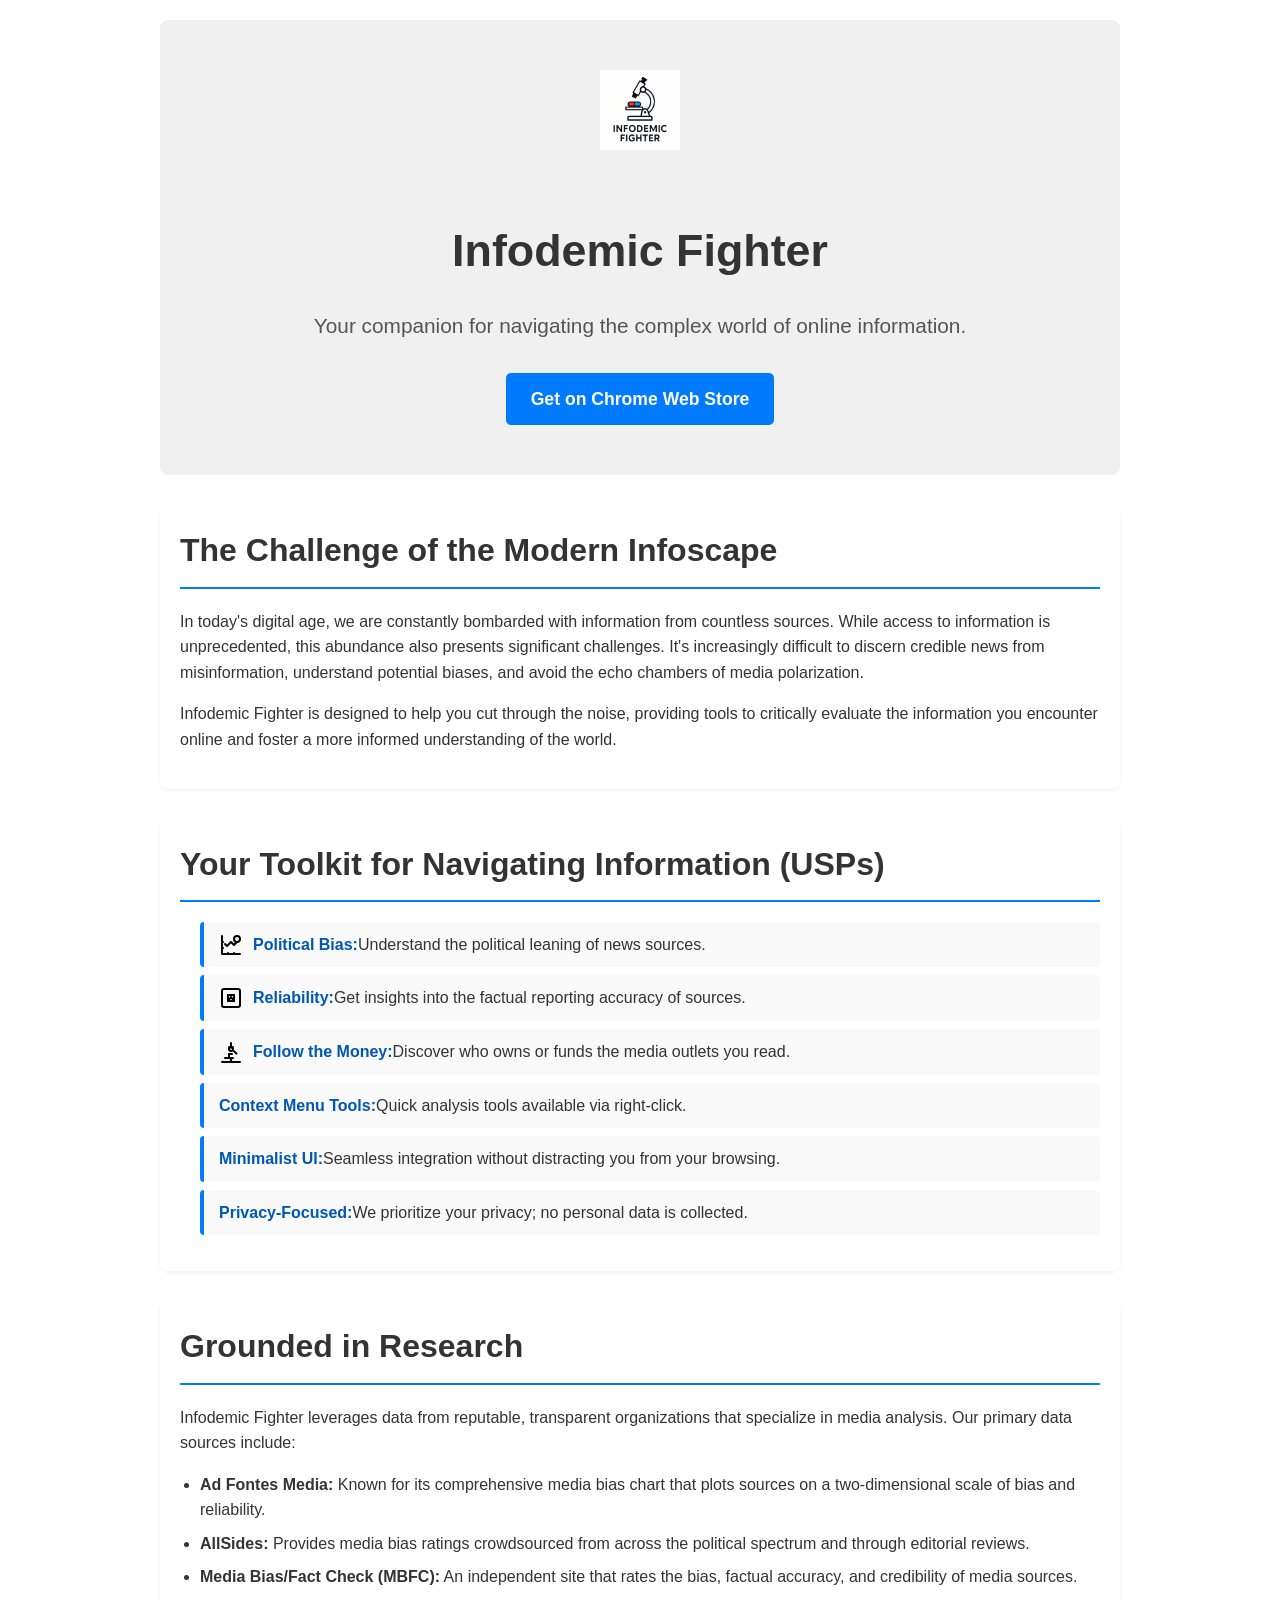
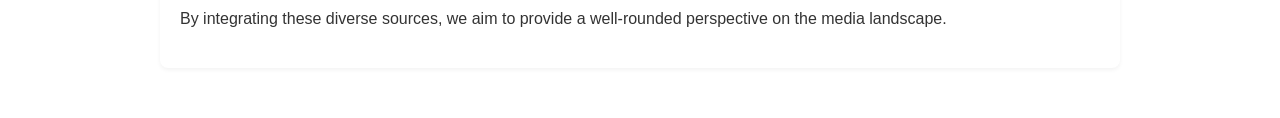
<file: index.html>
<!DOCTYPE html>
<html lang="en">
<head>
    <meta charset="UTF-8">
    <meta name="viewport" content="width=device-width, initial-scale=1.0">
    <title>Infodemic Fighter - Know Your News</title>
    <link rel="stylesheet" href="assets/styles/landing.css">
</head>
<body>
    <div class="container">
        <section class="hero">
        <img src="assets/icons/logo.png" alt="Infodemic Fighter Logo" class="hero-logo">
        <h1>Infodemic Fighter</h1>
        <p>Your companion for navigating the complex world of online information.</p>
        <a href="https://chromewebstore.google.com/detail/infodemic-fighter/ebcmohgfdgkadgokpmoaeneeebnfkfbo" class="cta-button" target="_blank">Get on Chrome Web Store</a>
    </section>

    <section id="introduction">
        <h2>The Challenge of the Modern Infoscape</h2>
        <p>In today's digital age, we are constantly bombarded with information from countless sources. While access to information is unprecedented, this abundance also presents significant challenges. It's increasingly difficult to discern credible news from misinformation, understand potential biases, and avoid the echo chambers of media polarization.</p>
        <p>Infodemic Fighter is designed to help you cut through the noise, providing tools to critically evaluate the information you encounter online and foster a more informed understanding of the world.</p>
    </section>

    <section id="features">
        <h2>Your Toolkit for Navigating Information (USPs)</h2>
        <ul>
            <li><img src="assets/icons/analysis.svg" alt="Political Bias Icon" class="usp-icon"><strong>Political Bias:</strong> Understand the political leaning of news sources.</li>
            <li><img src="assets/icons/data.svg" alt="Reliability Icon" class="usp-icon"><strong>Reliability:</strong> Get insights into the factual reporting accuracy of sources.</li>
            <li><img src="assets/icons/microscope.svg" alt="Follow the Money Icon" class="usp-icon"><strong>Follow the Money:</strong> Discover who owns or funds the media outlets you read.</li>
            <li><strong>Context Menu Tools:</strong> Quick analysis tools available via right-click.</li>
            <li><strong>Minimalist UI:</strong> Seamless integration without distracting you from your browsing.</li>
            <li><strong>Privacy-Focused:</strong> We prioritize your privacy; no personal data is collected.</li>
        </ul>
    </section>

    <section id="research">
        <h2>Grounded in Research</h2>
        <p>Infodemic Fighter leverages data from reputable, transparent organizations that specialize in media analysis. Our primary data sources include:</p>
        <ul>
            <li><strong>Ad Fontes Media:</strong> Known for its comprehensive media bias chart that plots sources on a two-dimensional scale of bias and reliability.</li>
            <li><strong>AllSides:</strong> Provides media bias ratings crowdsourced from across the political spectrum and through editorial reviews.</li>
            <li><strong>Media Bias/Fact Check (MBFC):</strong> An independent site that rates the bias, factual accuracy, and credibility of media sources.</li>
        </ul>
        <p>By integrating these diverse sources, we aim to provide a well-rounded perspective on the media landscape.</p>
    </section>
    </div>
</body>
</html>
</file>
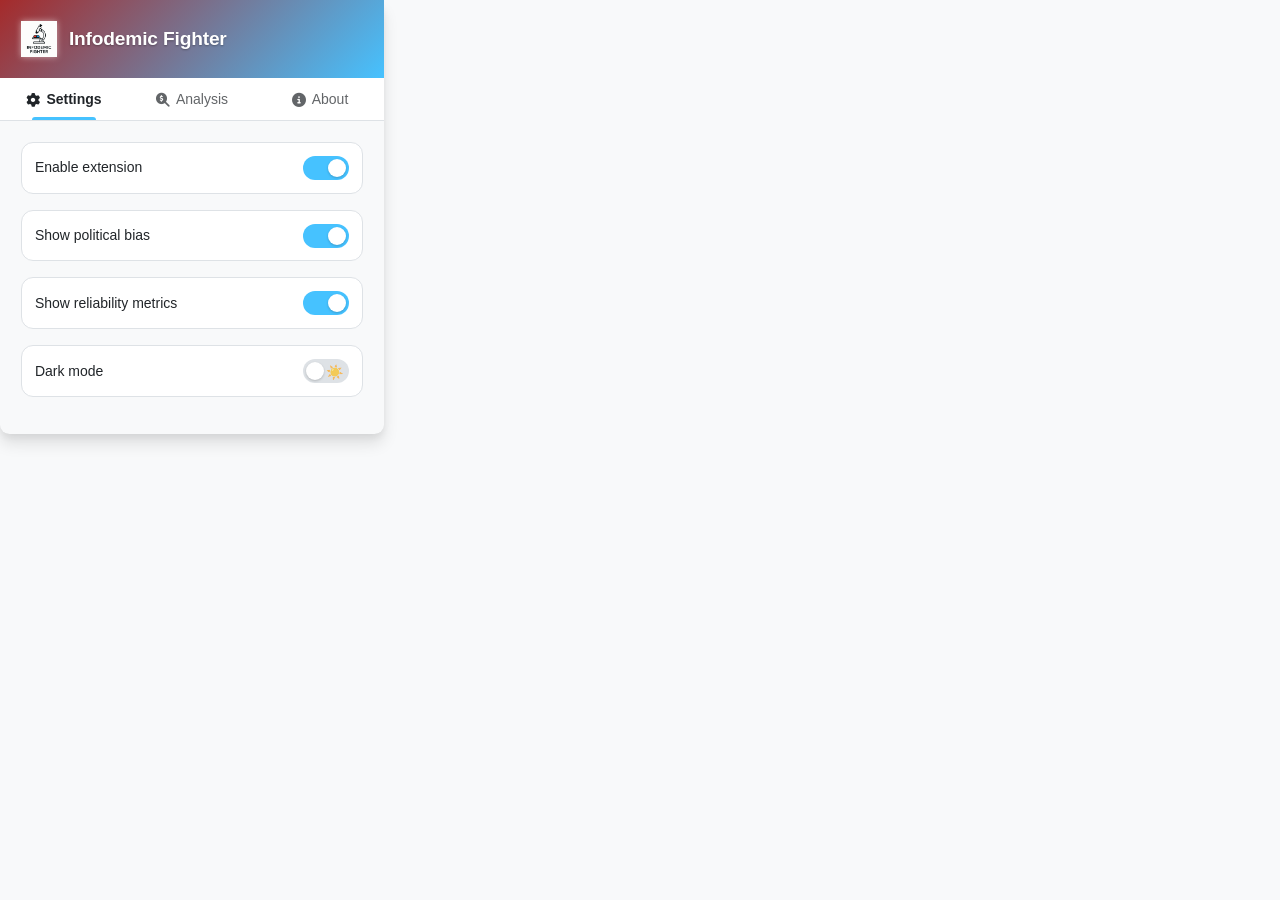
<file: popup/popup.html>
<!DOCTYPE html>
<html lang="en">  <head>
    <meta charset="UTF-8">
    <meta name="viewport" content="width=device-width, initial-scale=1.0">
    <title>Infodemic Fighter</title>
    <link rel="stylesheet" href="https://cdnjs.cloudflare.com/ajax/libs/font-awesome/6.4.0/css/all.min.css">
    <link rel="stylesheet" href="../assets/styles/popup.css">
  </head>
<body>
  <div id="app">
    <div id="header" class="header">
      <img src="../assets/icons/logo.png" alt="Infodemic Fighter Logo" class="logo">
      <h1>Infodemic Fighter</h1>
    </div>
      <!-- Scientific Tab Navigation -->
    <div class="tabs">
      <button id="tab-settings" class="active">
        <i class="fas fa-cog icon"></i>Settings
      </button>
      <button id="tab-perplexity">
        <i class="fas fa-search-dollar icon"></i>Analysis
      </button>
      <button id="tab-about">
        <i class="fas fa-info-circle icon"></i>About
      </button>
    </div>
    
    <!-- Settings Tab -->
    <div id="content-settings" class="tab-content active">
      <!-- Enable/Disable Extension -->
      <div class="toggle-container">
        <span>Enable extension</span>
        <label class="toggle">
          <input type="checkbox" id="enabled" checked>
          <span class="slider"></span>
        </label>
      </div>
      
      <!-- Show Political Bias -->
      <div class="toggle-container">
        <span>Show political bias</span>
        <label class="toggle">
          <input type="checkbox" id="showBiasIndicator" checked>
          <span class="slider"></span>
        </label>
      </div>
      
      <!-- Show Reliability with emphasis -->
      <div class="toggle-container">
        <span>Show reliability metrics</span>
        <label class="toggle">
          <input type="checkbox" id="showReliabilityIndicator" checked>
          <span class="slider"></span>
        </label>
      </div>
      
      <!-- Light/Dark mode toggle -->
      <div class="toggle-container">
        <span>Dark mode</span>
        <label class="toggle theme-toggle">
          <input type="checkbox" id="darkMode">
          <span class="slider"></span>
        </label>
      </div>
    </div>
    
    <!-- Perplexity Tab -->
    <div id="content-perplexity" class="tab-content">
      <h2>Perplexity API Integration</h2>
      <p>Integrate your Perplexity API key to enable the "Follow the Money" feature. This helps identify the funding sources of websites.</p>
      <div class="input-group">
        <label for="perplexity-api-key">Perplexity API Key:</label>
        <input type="password" id="perplexity-api-key" placeholder="Enter your API key">
      </div>
      <button id="save-perplexity-key" class="button-primary">Save Key</button>
      <div class="info-box">
        <p><strong>Note:</strong> Your API key is stored securely in local browser storage and is only used for the "Follow the Money" feature.</p>
      </div>
    </div>
    
    <!-- About Tab with scientific copy -->
    <div id="content-about" class="tab-content">
      <div class="logo-container">
        <img src="../assets/icons/logo.png" alt="Infodemic Fighter Logo">
      </div>
      <p>Infodemic Fighter applies scientific methodology to help researchers, academics, and critical thinkers navigate the information landscape by providing objective indicators of media bias and reliability.</p>
      <p>Our algorithm analyzes historical data patterns to identify factual reporting standards and political orientation of news sources, all displayed through a clear, evidence-based interface.</p>
      <div class="version" id="version-info">Infodemic Fighter v</div>
    </div>
  </div>

  <script src="popup.js"></script>
</body>
</html>
</file>
<file: assets/styles/landing.css>
/* General */
body {
    font-family: 'Helvetica Neue', Arial, sans-serif;
    margin: 0;
    line-height: 1.6;
    background-color: #FFFFFF;
    color: #333333;
    font-size: 16px;
}

.container {
    width: 90%;
    max-width: 960px;
    margin: 0 auto;
    padding: 20px;
}

/* Hero Section */
.hero {
    text-align: center;
    padding: 50px 20px;
    background-color: #F0F0F0; /* Light Gray background for hero */
    margin-bottom: 30px;
    border-radius: 8px;
}

.hero-logo {
    width: 80px; /* Adjust size as needed */
    height: auto;
    margin-bottom: 20px;
}

.hero h1 {
    font-size: 2.8em;
    color: #333333;
    margin-bottom: 0.5em;
}

.hero p {
    font-size: 1.3em;
    color: #555555;
    margin-bottom: 1.5em;
}

.cta-button {
    display: inline-block;
    background-color: #007BFF; /* Blue */
    color: #FFFFFF;
    padding: 12px 25px;
    text-decoration: none;
    border-radius: 5px;
    font-size: 1.1em;
    font-weight: bold;
    transition: background-color 0.3s ease;
}

.cta-button:hover {
    background-color: #0056b3; /* Darker Blue */
}

/* Sections */
section {
    padding: 20px 0;
    margin-bottom: 30px;
}

section:not(.hero) {
    background-color: #FFFFFF;
    padding: 20px;
    border-radius: 8px;
    box-shadow: 0 2px 4px rgba(0,0,0,0.05);
}

/* Typography */
h1, h2 {
    color: #333333;
}

h2 {
    font-size: 2em;
    border-bottom: 2px solid #007BFF; /* Blue accent for heading underline */
    padding-bottom: 10px;
    margin-top: 0; /* Remove default top margin */
    margin-bottom: 20px;
}

p {
    margin-bottom: 1em;
}

ul {
    list-style: disc;
    margin-left: 20px;
    padding-left: 0; /* Adjust if needed */
}

li {
    margin-bottom: 0.5em;
}

/* USP List */
#features ul {
    list-style-type: none; /* Remove default bullets */
    padding-left: 0;
}

#features li {
    background-color: #F9F9F9; /* Slightly different background for list items */
    padding: 10px 15px; /* Adjusted padding */
    border-left: 4px solid #007BFF; /* Accent color border */
    margin-bottom: 8px;
    border-radius: 4px;
    display: flex; /* For aligning icon and text */
    align-items: center; /* Vertically align items */
}

.usp-icon {
    width: 24px;
    height: 24px;
    margin-right: 10px; /* Space between icon and text */
}

#features li strong {
    color: #0056b3; /* Darker blue for emphasis */
}

/* Links */
a {
    color: #007BFF;
    text-decoration: none;
}

a:hover {
    text-decoration: underline;
}

/* Basic Responsive Behavior */
@media (max-width: 768px) {
    .hero h1 {
        font-size: 2.2em;
    }
    .hero p {
        font-size: 1.1em;
    }
    h2 {
        font-size: 1.8em;
    }
    .container {
        width: 95%;
    }
    .hero-logo {
        width: 60px;
    }
}
</file>
<file: assets/styles/popup.css>
/* 
 * Infodemic Fighter Popup Styles
 * Scientific/Academic Design
 */

@import 'common.css';

/* Apply clean reset */
* {
  box-sizing: border-box;
  margin: 0;
  padding: 0;
  font-family: var(--font-family-base);
}

body {
  background-color: var(--bg-surface);
  color: var(--text-primary);
  transition: background-color var(--transition-normal), color var(--transition-normal);
  width: 384px; /* Default width for desktop */
  min-width: 320px; /* Minimum width */
  max-width: 100vw; /* Don't exceed viewport width */
  padding: 0;
  line-height: var(--line-height-base);
  box-shadow: var(--shadow-lg);
  border-radius: var(--radius-lg);
  overflow: hidden;
}

/* Responsive design for smaller screens */
@media (max-width: 480px) {
  body {
    width: 100vw;
    max-width: 360px;
    border-radius: 0;
  }
}

@media (max-width: 360px) {
  body {
    width: 100vw;
    max-width: 320px;
  }
}

#app {
  padding: 0;
}

/* Header with scientific branding */
.header {
  display: flex;
  align-items: center;
  padding: var(--size-md);
  background: linear-gradient(135deg, var(--color-red-pill), var(--color-blue-pill));
  color: white;
  margin-bottom: 0;
  position: relative;
  overflow: hidden;
}

/* Scientific subtle shimmer animation */
.header::after {
  content: "";
  position: absolute;
  top: -50%;
  left: -50%;
  width: 200%;
  height: 200%;
  background: radial-gradient(
    circle,
    rgba(255, 255, 255, 0.1) 0%,
    transparent 60%
  );
  opacity: 0;
  transform: translate(-30%, -30%);
  transition: opacity var(--transition-normal) var(--ease-out);
  pointer-events: none;
}

.header:hover::after {
  opacity: 1;
  animation: shimmer 5s infinite linear;
}

.logo {
  width: 36px;
  height: 36px;
  margin-right: 12px;
  filter: drop-shadow(0 0 3px rgba(255, 255, 255, 0.5));
  transition: transform var(--transition-normal) var(--ease-bounce);
}

.header:hover .logo {
  transform: rotate(10deg);
}

h1 {
  font-size: 1.2rem;
  font-weight: var(--font-weight-semibold);
  margin: 0;
  color: white;
  text-shadow: 0 1px 2px rgba(0, 0, 0, 0.3);
  letter-spacing: var(--letter-spacing-tight);
}

/* Scientific Navigation */
.tabs {
  display: flex;
  background-color: var(--bg-elevated);
  border-bottom: 1px solid var(--border-color);
}

.tabs button {
  flex: 1;
  background: none;
  border: none;
  color: var(--text-primary);
  padding: var(--size-sm) 0;
  cursor: pointer;
  font-size: 14px;
  font-weight: var(--font-weight-medium);
  opacity: 0.7;
  transition: all var(--transition-normal) var(--ease-out);
  position: relative;
  overflow: hidden;
}

.tabs button:hover {
  opacity: 0.9;
  transform: translateY(-1px);
}

.tabs button:active {
  transform: translateY(0);
}

.tabs button.active {
  opacity: 1;
  font-weight: var(--font-weight-semibold);
}

/* Active indicator with animation */
.tabs button.active:after {
  content: '';
  position: absolute;
  bottom: 0;
  left: 25%;
  width: 50%;
  height: 3px;
  background-color: var(--accent-primary);
  border-radius: 3px 3px 0 0;
  animation: fadeIn 0.3s var(--ease-out);
}

/* Font Awesome and scientific icons */
.icon {
  margin-right: 6px;
  font-size: 14px;
  display: inline-block;
  transition: transform var(--transition-fast) var(--ease-bounce);
  width: 1em; /* Ensure icons have a defined size */
  height: 1em; /* Ensure icons have a defined size */
  vertical-align: text-bottom; /* Align icons nicely with text */
}

/* Font Awesome specific styles */
.icon.fas, .icon.far, .icon.fab {
  background: none !important;
  background-image: none !important;
}

/* Fallback for SVG icons - ensure these paths are correct relative to popup.css */
.icon-microscope { background-image: url('../icons/microscope.svg'); background-repeat: no-repeat; background-position: center; background-size: contain; }
.icon-lab { background-image: url('../icons/lab.svg'); background-repeat: no-repeat; background-position: center; background-size: contain; }
.icon-analysis { background-image: url('../icons/analysis.svg'); background-repeat: no-repeat; background-position: center; background-size: contain; }

.tabs button:hover .icon {
  transform: translateY(-2px);
}

/* Tab Content */
.tab-content {
  display: none;
  padding: var(--size-md);
}

.tab-content.active {
  display: block;
  animation: fadeIn var(--transition-normal) var(--ease-out);
}

/* Responsive tab content */
@media (max-width: 360px) {
  .tab-content {
    padding: var(--size-sm);
  }
}

/* Toggle Switch - Scientific styling */
.toggle-container {
  display: flex;
  justify-content: space-between;
  align-items: center;
  margin-bottom: 16px;
  font-size: 14px;
  padding: var(--size-sm);
  border-radius: var(--radius-md);
  background-color: var(--bg-elevated);
  border: 1px solid var(--border-color);
  transition: transform var(--transition-normal) var(--ease-out),
    box-shadow var(--transition-normal) var(--ease-out);
  gap: var(--size-xs); /* Add gap for better spacing */
}

/* Responsive toggle containers */
@media (max-width: 360px) {
  .toggle-container {
    padding: var(--size-xs);
    font-size: 13px;
    flex-wrap: wrap;
    gap: var(--size-xs);
  }
}

.toggle-container:hover {
  transform: translateY(-2px);
  box-shadow: var(--shadow-md);
}

.toggle {
  position: relative;
  display: inline-block;
  width: 46px;
  height: 24px;
}

.toggle input {
  opacity: 0;
  width: 0;
  height: 0;
}

/* Laboratory-inspired slider switch */
.slider {
  position: absolute;
  cursor: pointer;
  top: 0;
  left: 0;
  right: 0;
  bottom: 0;
  background-color: var(--slider-bg);
  border-radius: 24px;
  transition: background-color var(--transition-normal);
  overflow: hidden;
}

.slider:before {
  position: absolute;
  content: "";
  height: 18px;
  width: 18px;
  left: 3px;
  bottom: 3px;
  background-color: white;
  border-radius: 50%;
  transition: transform var(--transition-normal) var(--ease-bounce);
  box-shadow: var(--shadow-sm);
  z-index: 2;
}

input:checked + .slider {
  background-color: var(--accent-primary);
}

input:focus + .slider {
  box-shadow: 0 0 0 2px rgba(0, 0, 0, 0.1);
}

input:checked + .slider:before {
  transform: translateX(22px);
}

/* Dark/Light mode toggle with scientific symbols */
.theme-toggle .slider:after {
  content: "☀️";
  position: absolute;
  right: 6px;
  top: 3px;
  font-size: 14px;
  opacity: 0.7;
  transition: opacity var(--transition-normal);
}

.theme-toggle input:checked + .slider:after {
  content: "🌙";
  left: 6px;
  right: auto;
}

.theme-toggle:hover .slider:after {
  opacity: 1;
  animation: bounce 1s var(--ease-bounce);
}

/* About tab content - scientific styling */
#content-about {
  text-align: center;
}

#content-about .logo-container {
  display: flex;
  justify-content: center;
  margin: 20px 0;
  filter: drop-shadow(0 2px 4px rgba(0, 0, 0, 0.1));
  transition: transform var(--transition-normal) var(--ease-bounce);
}

#content-about .logo-container:hover {
  transform: scale(1.1) rotate(5deg);
}

#content-about .logo-container img {
  width: 80px;
  height: 80px;
  border-radius: var(--radius-lg);
}

#content-about p {
  font-size: 14px;
  margin-bottom: 16px;
  line-height: 1.6;
  color: var(--text-secondary);
  text-align: left;
  transition: transform var(--transition-normal) var(--ease-out);
  padding: var(--size-sm);
  border-radius: var(--radius-md);
}

#content-about p:hover {
  transform: translateY(-2px);
  background-color: var(--bg-elevated);
  box-shadow: var(--shadow-sm);
}

#content-about .version {
  font-size: 12px;
  color: var(--text-tertiary);
  margin-top: 24px;
  border-top: 1px solid var(--border-color);
  padding-top: 12px;
}

/* Perplexity Tab Styles */
#content-perplexity h2 {
  font-size: 1.1rem;
  font-weight: var(--font-weight-semibold);
  color: var(--text-primary);
  margin-bottom: var(--size-sm);
  text-align: left;
}

#content-perplexity > p { /* Direct child p for the main description */
  font-size: 14px;
  margin-bottom: var(--size-md);
  line-height: 1.6;
  color: var(--text-secondary);
  text-align: left;
  padding: var(--size-sm); /* Added padding for hover effect consistency */
  border-radius: var(--radius-md); /* Added border-radius for hover effect consistency */
  transition: transform var(--transition-normal) var(--ease-out),
    background-color var(--transition-normal) var(--ease-out),
    box-shadow var(--transition-normal) var(--ease-out); /* Added transitions */
}

#content-perplexity > p:hover { /* Hover effect for main description paragraph */
  transform: translateY(-2px);
  background-color: var(--bg-elevated);
  box-shadow: var(--shadow-sm);
}

#content-perplexity .input-group {
  display: flex;
  flex-direction: column;
  margin-bottom: var(--size-md);
  padding: var(--size-sm);
  border-radius: var(--radius-md);
  background-color: var(--bg-elevated);
  border: 1px solid var(--border-color);
  transition: transform var(--transition-normal) var(--ease-out),
    box-shadow var(--transition-normal) var(--ease-out);
}

#content-perplexity .input-group:hover {
  transform: translateY(-2px);
  box-shadow: var(--shadow-md);
}

/* Responsive input groups */
@media (max-width: 360px) {
  #content-perplexity .input-group {
    padding: var(--size-xs);
  }
}

#content-perplexity .input-group label {
  font-size: 13px;
  font-weight: var(--font-weight-medium);
  color: var(--text-secondary);
  margin-bottom: var(--size-xs);
  display: block;
}

#content-perplexity #perplexity-api-key {
  width: 100%;
  padding: var(--size-xs) var(--size-sm);
  border: 1px solid var(--border-color-strong);
  border-radius: var(--radius-sm);
  background-color: var(--bg-surface);
  color: var(--text-primary);
  font-size: 14px;
  transition: border-color var(--transition-normal), box-shadow var(--transition-normal);
}

#content-perplexity #perplexity-api-key:focus {
  outline: none;
  border-color: var(--accent-primary);
  box-shadow: 0 0 0 3px var(--accent-primary-faded); /* Subtle focus ring */
}

/* Primary button style for content areas */
.button-primary {
  display: inline-block;
  background-color: var(--accent-primary);
  color: white;
  padding: var(--size-sm) var(--size-md);
  border: none;
  border-radius: var(--radius-md);
  font-size: 14px;
  font-weight: var(--font-weight-medium);
  cursor: pointer;
  text-align: center;
  transition: background-color var(--transition-normal), transform var(--transition-fast) var(--ease-out), box-shadow var(--transition-normal);
  box-shadow: var(--shadow-sm);
  margin-top: var(--size-xs);
}

.button-primary:hover {
  background-color: var(--accent-primary-dark);
  transform: translateY(-2px);
  box-shadow: var(--shadow-md);
}

.button-primary:active {
  transform: translateY(0px);
  background-color: var(--accent-primary-darker);
  box-shadow: var(--shadow-xs);
}

/* Info box styling for Perplexity tab */
#content-perplexity .info-box {
  margin-top: var(--size-md);
  padding: var(--size-sm) var(--size-md);
  background-color: var(--bg-subtle);
  border-left: 4px solid var(--accent-secondary); /* Accent border */
  border-radius: var(--radius-sm);
  font-size: 13px;
  color: var(--text-secondary);
  line-height: 1.5;
  transition: box-shadow var(--transition-normal) var(--ease-out), transform var(--transition-normal) var(--ease-out);
}

#content-perplexity .info-box:hover {
  box-shadow: var(--shadow-sm);
  transform: translateY(-1px);
}

#content-perplexity .info-box p {
  margin-bottom: 0;
}

#content-perplexity .info-box strong {
  color: var(--text-primary);
  font-weight: var(--font-weight-semibold);
}

/* Animations (ensure these are defined in common.css or here if not) */
@keyframes shimmer {
  0% { transform: translate(-70%, -70%) rotate(0deg); opacity: 0; }
  50% { opacity: 0.3; }
  100% { transform: translate(70%, 70%) rotate(30deg); opacity: 0; }
}

@keyframes fadeIn {
  from { opacity: 0; transform: translateY(5px); }
  to { opacity: 1; transform: translateY(0); }
}

@keyframes bounce {
  0%, 100% { transform: translateY(0); }
  50% { transform: translateY(-3px); }
}
</file>
